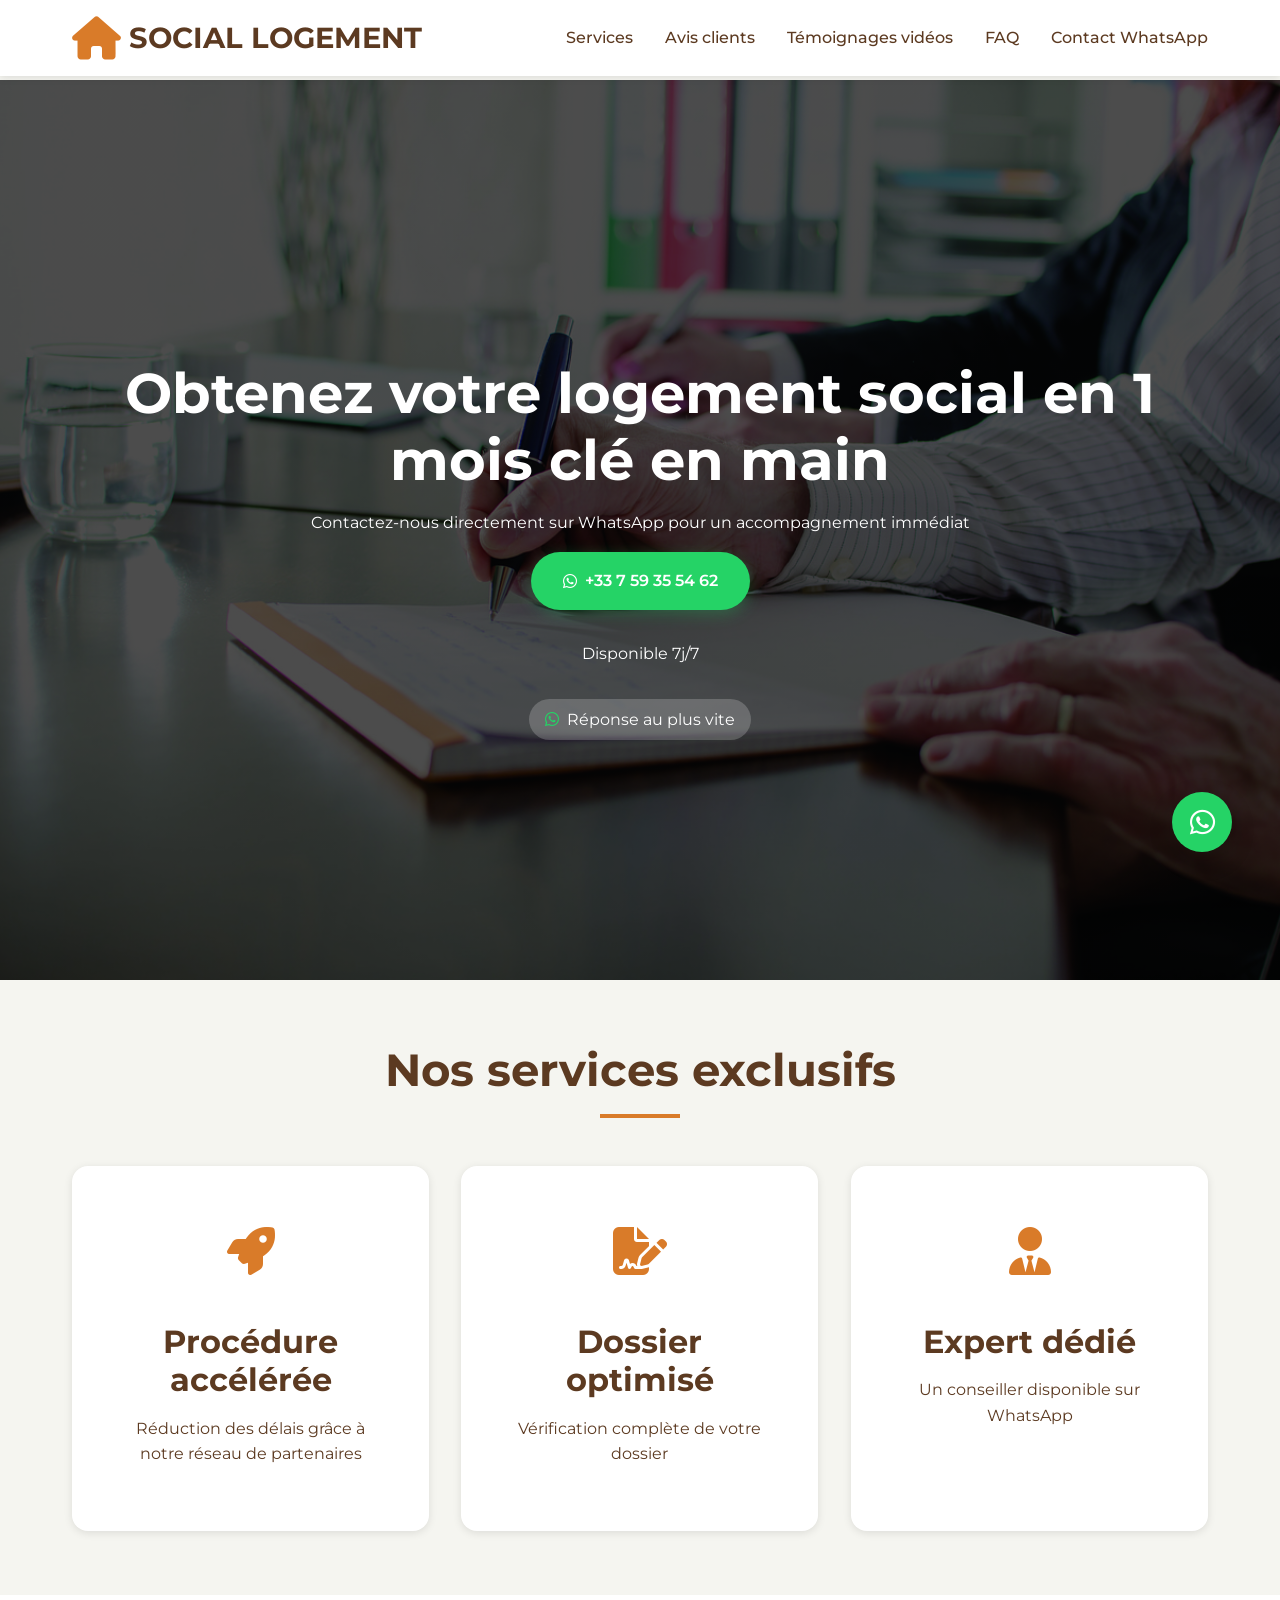
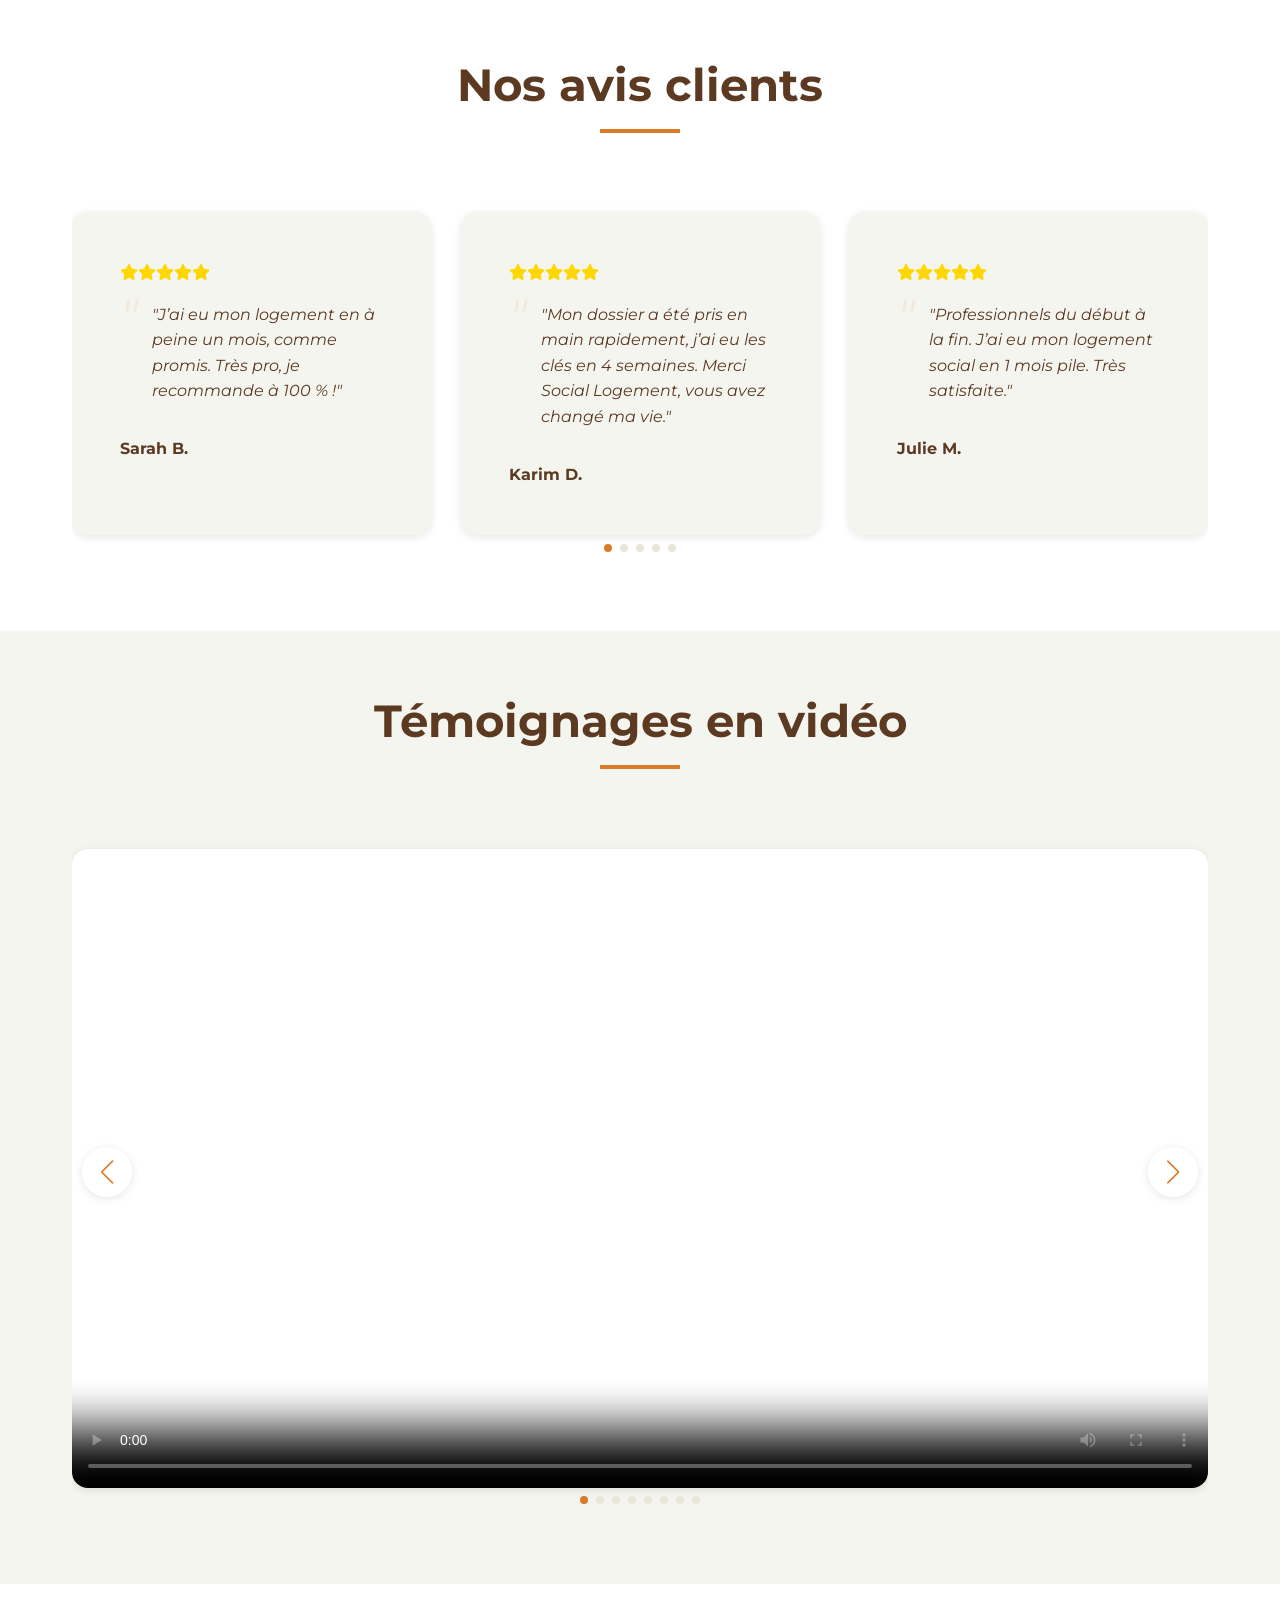
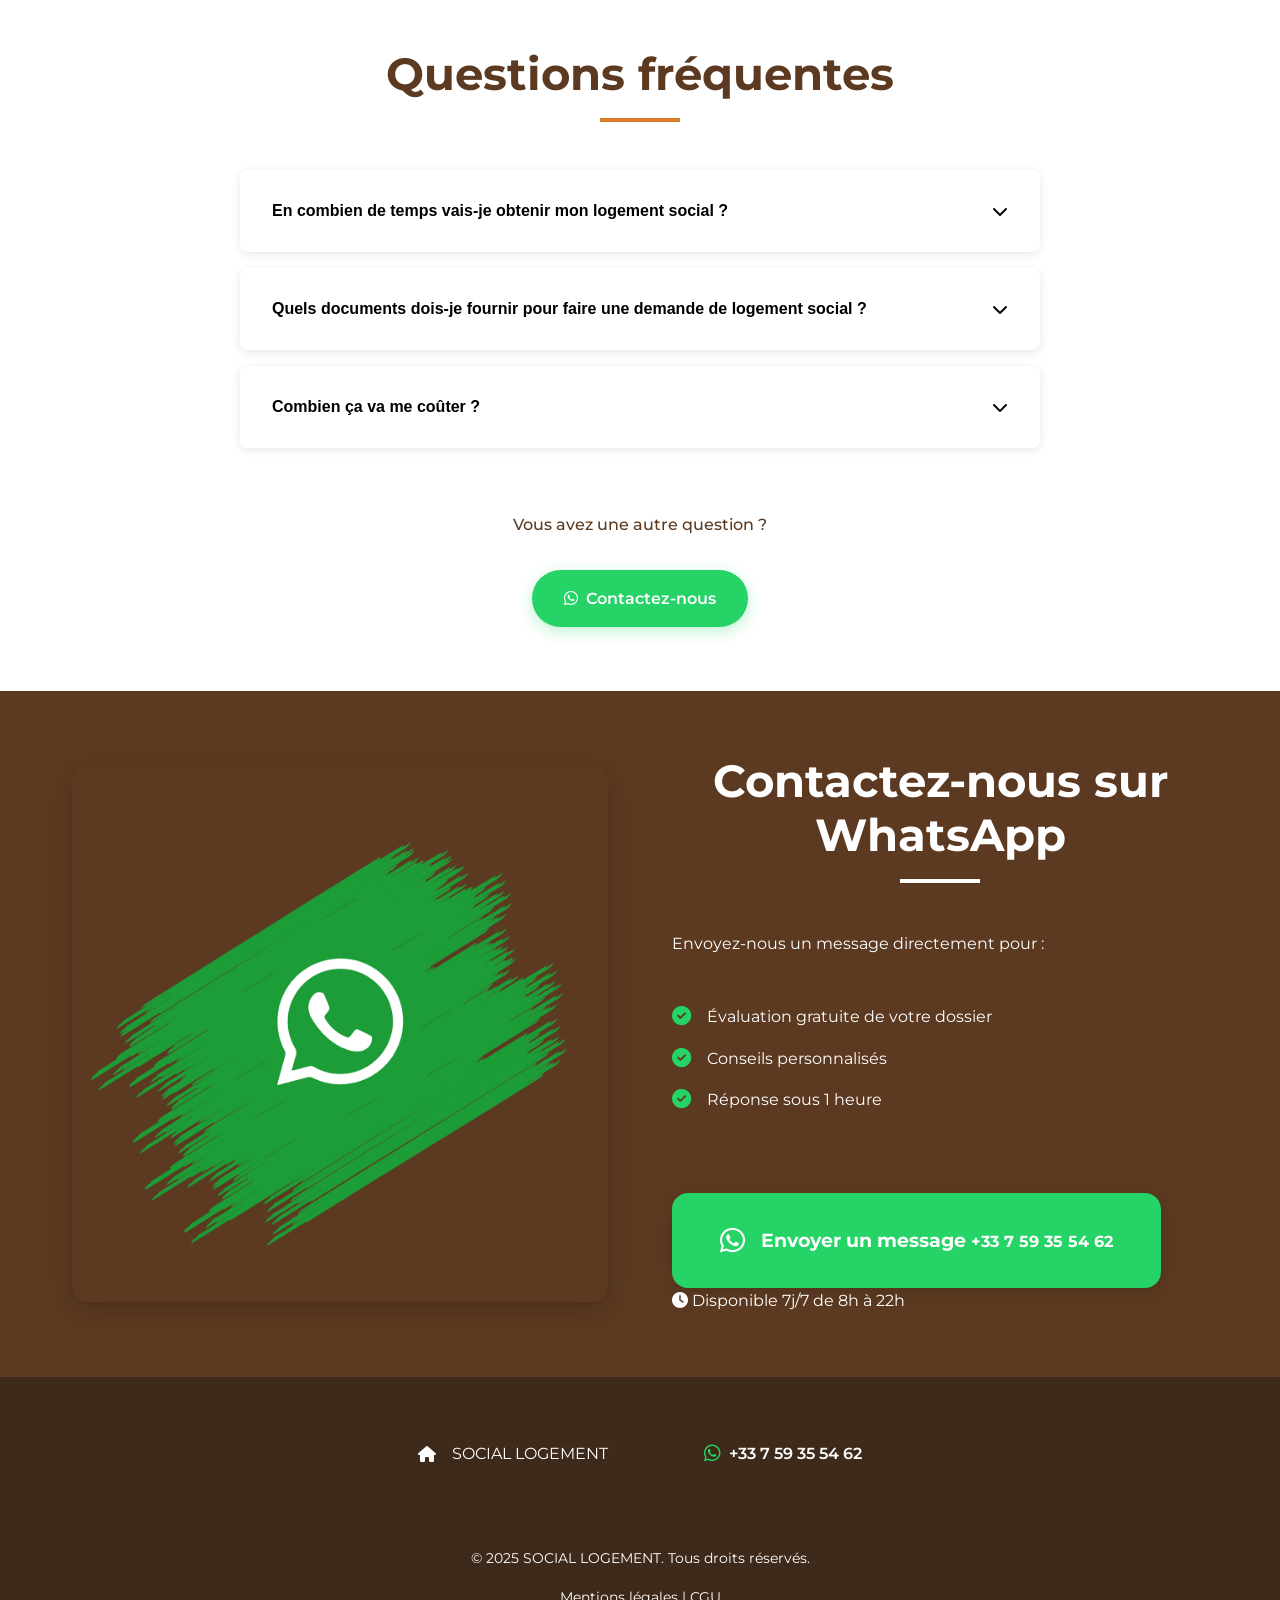
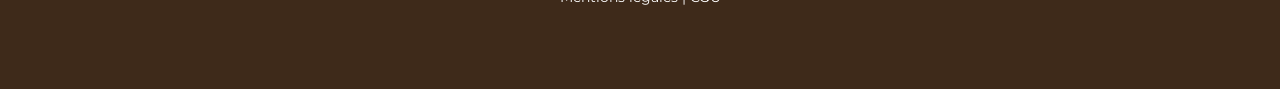
<file: index.html>
<!DOCTYPE html>
<html lang="fr">
<head>
    <meta charset="UTF-8">
    <meta name="viewport" content="width=device-width, initial-scale=1.0">
    <meta name="description" content="SOCIAL LOGEMENT - Accompagnement expert pour obtenir votre logement social rapidement via WhatsApp.">
    <title>SOCIAL LOGEMENT | Solution Rapide via WhatsApp</title>
    <link rel="stylesheet" href="https://cdnjs.cloudflare.com/ajax/libs/font-awesome/6.4.0/css/all.min.css">
    <link href="https://fonts.googleapis.com/css2?family=Montserrat:wght@400;500;600;700&display=swap" rel="stylesheet">
    <link rel="stylesheet" href="https://cdn.jsdelivr.net/npm/swiper@11/swiper-bundle.min.css"/>
    <link rel="stylesheet" href="css/style.css">
    <link rel="icon" href="assets/favicon.ico" type="image/x-icon">
</head>
<body>
    <!-- Header Fixé -->
    <header class="header" >
        <div class="container">
            <nav class="navbar">
                <a href="#" class="logo">
                    <i class="fas fa-home"></i>
                    <span>SOCIAL LOGEMENT</span>
                </a>
                <button class="menu-toggle" aria-label="Menu mobile">
                    <i class="fas fa-bars"></i>
                </button>
                <ul class="nav-links">
                    <li><a href="#services">Services</a></li>
                    <li><a href="#commentaires-ecrits">Avis clients</a></li>
                    <li ><a href="#temoignages-videos">Témoignages vidéos</a></li>
                    <li><a href="#faq">FAQ</a></li>
                    <li><a href="#whatsapp">Contact WhatsApp</a></li>
                </ul>
            </nav>
        </div>
    </header>

    <!-- Hero Section avec WhatsApp en vedette -->
    <section class="hero">
        <div class="container">
            <h1 data-scroll="up"> Obtenez votre logement social en 1 mois clé en main</h1>
            <p class="hero-subtitle" data-scroll="up" data-scroll-delay="100">Contactez-nous directement sur WhatsApp pour un accompagnement immédiat</p>
            
            <a href="https://wa.me/33759355462" class="btn btn-whatsapp pulse" data-scroll="up" data-scroll-delay="200">
                <i class="fab fa-whatsapp"></i>
                <span>+33 7 59 35 54 62</span>
            </a>
            
            <div class="hero-cta" data-scroll="up" data-scroll-delay="300">
                <p>Disponible 7j/7</p>
                <div class="whatsapp-badge">
                    <i class="fab fa-whatsapp"></i>
                    <span>Réponse au plus vite</span>
                </div>
            </div>
        </div>
    </section>

    <!-- Services Section -->
    <section id="services" class="section">
        <div class="container">
            <h2 class="section-title" data-scroll="up">Nos services exclusifs</h2>
            <div class="services-grid">
                <article class="card service-card hover-effect" data-scroll="left">
                    <div class="service-icon">
                        <i class="fas fa-rocket"></i>
                    </div>
                    <h3>Procédure accélérée</h3>
                    <p>Réduction des délais grâce à notre réseau de partenaires</p>
                </article>
                <article class="card service-card hover-effect" data-scroll="up" data-scroll-delay="100">
                    <div class="service-icon">
                        <i class="fas fa-file-signature"></i>
                    </div>
                    <h3>Dossier optimisé</h3>
                    <p>Vérification complète de votre dossier</p>

                </article>
                <article class="card service-card hover-effect" data-scroll="right">
                    <div class="service-icon">
                        <i class="fas fa-user-tie"></i>
                    </div>
                    <h3>Expert dédié</h3>
                    <p>Un conseiller disponible sur WhatsApp</p>

                </article>
            </div>
        </div>
    </section>

<section id="commentaires-ecrits" class="section comments-section">
    <div class="container">
        <h2 class="section-title" data-scroll="up">Nos avis clients</h2>
        <div class="swiper commentsSwiper" id="autoSwiper" data-scroll="up">
            <div class="swiper-wrapper">
                <!-- Commentaire 1 -->
                <div class="swiper-slide">
                    <div class="comment-card">
                        <div class="comment-rating">
                            <i class="fas fa-star"></i><i class="fas fa-star"></i><i class="fas fa-star"></i><i class="fas fa-star"></i><i class="fas fa-star"></i>
                        </div>
                        <p class="comment-text">"J’ai eu mon logement en à peine un mois, comme promis. Très pro, je recommande à 100 % !"</p>
                        <div class="comment-author">
                            <strong>Sarah B.</strong>
                        </div>
                    </div>
                </div>

                <!-- Commentaire 2 -->
                <div class="swiper-slide" data-scroll="up">
                    <div class="comment-card">
                        <div class="comment-rating">
                            <i class="fas fa-star"></i><i class="fas fa-star"></i><i class="fas fa-star"></i><i class="fas fa-star"></i><i class="fas fa-star"></i>
                        </div>
                        <p class="comment-text">"Mon dossier a été pris en main rapidement, j’ai eu les clés en 4 semaines. Merci Social Logement, vous avez changé ma vie."</p>
                        <div class="comment-author">
                            <strong>Karim D.</strong>
                        </div>
                    </div>
                </div>

                <!-- Commentaire 3-->
                <div class="swiper-slide" data-scroll="right">
                    <div class="comment-card">
                        <div class="comment-rating">
                            <i class="fas fa-star"></i><i class="fas fa-star"></i><i class="fas fa-star"></i><i class="fas fa-star"></i><i class="fas fa-star"></i>
                        </div>
                        <p class="comment-text">"Professionnels du début à la fin. J’ai eu mon logement social en 1 mois pile. Très satisfaite."</p>
                        <div class="comment-author">
                            <strong>Julie M.</strong>
                        </div>
                    </div>
                </div>

                <!-- Commentaire 4 -->
                <div class="swiper-slide" data-scroll="left">
                    <div class="comment-card">
                        <div class="comment-rating">
                            <i class="fas fa-star"></i><i class="fas fa-star"></i><i class="fas fa-star"></i><i class="fas fa-star"></i><i class="fas fa-star"></i>
                        </div>
                        <p class="comment-text">"Tout s’est passé sur WhatsApp, simple et rapide. Logement obtenu en moins de 30 jours."</p>
                        <div class="comment-author">
                            <strong>Yacine T.</strong>
                        </div>
                    </div>
                </div>

                <!-- Commentaire 5 -->
                <div class="swiper-slide" data-scroll="up">
                    <div class="comment-card">
                        <div class="comment-rating">
                            <i class="fas fa-star"></i><i class="fas fa-star"></i><i class="fas fa-star"></i><i class="fas fa-star"></i><i class="fas fa-star"></i>
                        </div>
                        <p class="comment-text">"Dossier traité en priorité, logement reçu dans les temps. Service fiable et très pro."</p>
                        <div class="comment-author">
                            <strong>Nadia L.</strong>
                        </div>
                    </div>
                </div>
            </div>
            <div class="swiper-pagination"></div>
        </div>
    </div>
</section>

    <!-- Section Témoignages Vidéos -->
    <section id="temoignages-videos" class="section video-testimonials-section">
        <div class="container">
            <h2 class="section-title" data-scroll="up">Témoignages en vidéo</h2>
            <div class="swiper videoTestimonialsSwiper" data-scroll="up">
                <div class="swiper-wrapper">
                    <!-- Vidéo 1 -->
                    <div class="swiper-slide" data-scroll="left">
                        <div class="video-testimonial-card">
                            <div class="video-container">
                                <video controls poster="assets/videos/poster-1.mp4">
                                    <source src="assets/videos/poster-1.mp4" type="video/mp4">
                                </video>
                            </div>
                        </div>
                    </div>
                    
                    <!-- Vidéo 2 -->
                    <div class="swiper-slide" data-scroll="up" data-scroll-delay="100">
                        <div class="video-testimonial-card">
                            <div class="video-container">
                                <video controls poster="assets/videos/poster-2.mp4">
                                    <source src="assets/videos/poster-2.mp4" type="video/mp4">
                                </video>
                            </div>
                        </div>
                    </div>
                    
                    <!-- Vidéo 3 -->
                    <div class="swiper-slide" data-scroll="right">
                        <div class="video-testimonial-card">
                            <div class="video-container">
                                <video controls poster="assets/videos/poster-3.mp4">
                                    <source src="assets/videos/poster-3.mp4" type="video/mp4">
                                </video>
                            </div>
                        </div>
                    </div>
                    <!-- Vidéo 4 -->
                    <div class="swiper-slide" data-scroll="right">
                        <div class="video-testimonial-card">
                            <div class="video-container">
                                <video controls poster="assets/videos/poster-4.mp4">
                                    <source src="assets/videos/poster-4.mp4" type="video/mp4">
                                </video>
                            </div>
                        </div>
                    </div>
                    <!-- Vidéo 5 -->
                    <div class="swiper-slide" data-scroll="right">
                        <div class="video-testimonial-card">
                            <div class="video-container">
                                <video controls poster="assets/videos/poster-5.mp4">
                                    <source src="assets/videos/poster-5.mp4" type="video/mp4">
                                </video>
                            </div>
                        </div>
                    </div>
                    <!-- Vidéo 6 -->
                    <div class="swiper-slide" data-scroll="right">
                        <div class="video-testimonial-card">
                            <div class="video-container">
                                <video controls poster="assets/videos/poster-6.mp4">
                                    <source src="assets/videos/poster-6.mp4" type="video/mp4">
                                </video>
                            </div>
                        </div>
                    </div>
                    <!-- Vidéo 7 -->
                    <div class="swiper-slide" data-scroll="right">
                        <div class="video-testimonial-card">
                            <div class="video-container">
                                <video controls poster="assets/videos/poster-7.mp4">
                                    <source src="assets/videos/poster-7.mp4" type="video/mp4">
                                </video>
                            </div>
                        </div>
                    </div>
                    <!-- Vidéo 8 -->
                    <div class="swiper-slide" data-scroll="right">
                        <div class="video-testimonial-card">
                            <div class="video-container">
                                <video controls poster="assets/videos/poster-8.mp4">
                                    <source src="assets/videos/poster-8.mp4" type="video/mp4">
                                </video>
                            </div>
                        </div>
                    </div>
                </div>
                <div class="swiper-button-next"></div>
                <div class="swiper-button-prev"></div>
                <div class="swiper-pagination"></div>
            </div>
        </div>
    </section>
<!-- Section FAQ -->
<section id="faq" class="section faq-section">
    <div class="container">
        <h2 class="section-title">Questions fréquentes</h2>
        
        <div class="faq-container">
            <!-- Question 1 -->
            <div class="faq-item">
                <button class="faq-question">
                    <span>En combien de temps vais-je obtenir mon logement social ?</span>
                    <i class="fas fa-chevron-down"></i>
                </button>
                <div class="faq-answer">
                    <p>Grâce à nos contacts privilégiés avec les bailleurs sociaux et notre expérience dans le traitement des dossiers, votre demande sera traitée en priorité.</p>
                    <p><strong>👉 Délai estimé : 1 mois seulement</strong> pour obtenir une proposition de logement social adaptée à votre situation.</p>
                    <p>Nous mettons tout en œuvre pour accélérer les démarches et vous accompagner efficacement, là où les délais classiques peuvent prendre plusieurs mois.</p>
                </div>
            </div>
            
            <!-- Question 2 -->
            <div class="faq-item">
                <button class="faq-question">
                    <span>Quels documents dois-je fournir pour faire une demande de logement social ?</span>
                    <i class="fas fa-chevron-down"></i>
                </button>
                <div class="faq-answer">
                    <p>Pour constituer votre dossier, merci de nous envoyer les éléments suivants directement sur WhatsApp :</p>
                    <p><strong>📄 Pièces à fournir :</strong></p>
                    <ul>
                        <li>Pièce d'identité recto-verso (CNI, passeport ou titre de séjour)</li>
                        <li>Dernier avis d'imposition</li>
                        <li>Numéro unique de demande de logement (facultatif, mais recommandé si vous l'avez déjà)</li>
                    </ul>
                    <p><strong>📍 Informations à préciser :</strong></p>
                    <ul>
                        <li>La liste des 3 secteurs géographiques souhaités, par ordre de priorité</li>
                        <li>La taille du logement souhaité (nombre de pièces ou nombre de personnes au foyer)</li>
                    </ul>
                    <p>Nous nous occupons du reste pour accélérer le processus et vous faire gagner du temps !</p>
                </div>
            </div>
            
            <!-- Question 3 -->
            <div class="faq-item">
                <button class="faq-question">
                    <span>Combien ça va me coûter ?</span>
                    <i class="fas fa-chevron-down"></i>
                </button>
                <div class="faq-answer">
                    <p><strong>💬 Le tarif exact sera communiqué uniquement sur WhatsApp</strong>, après étude de votre situation et de vos besoins.</p>
                    <p><strong>⚠️ Un acompte est obligatoire :</strong> nous ne lançons aucune démarche sans confirmation ni paiement préalable.</p>
                    <p>Nous ne proposons aucun rendez-vous en physique ou par téléphone – tout se fait exclusivement via WhatsApp, pour plus de rapidité et de simplicité.</p>
                    <p>Notre équipe reste disponible pour répondre à toutes vos questions dès que vous nous contactez.</p>
                </div>
            </div>
        </div>
        
        <div class="faq-cta">
            <p>Vous avez une autre question ?</p>
            <a href="https://wa.me/33759355462" class="btn btn-whatsapp">
                <i class="fab fa-whatsapp"></i>
                <span>Contactez-nous</span>
            </a>
        </div>
    </div>
</section>

    <!-- Section WhatsApp -->
    <section id="whatsapp" class="section whatsapp-section">
        <div class="container">
            <div class="whatsapp-container">
                <div class="whatsapp-image" data-scroll="left">
                    <img src="assets/whatsapp-illustration.png" alt="Contact WhatsApp">
                </div>
                <div class="whatsapp-content" data-scroll="right">
                    <h2 class="section-title">Contactez-nous sur WhatsApp</h2>
                    <p data-scroll="right" data-scroll-delay="100">Envoyez-nous un message directement pour :</p>
                    <ul class="whatsapp-features">
                        <li data-scroll="right" data-scroll-delay="150"><i class="fas fa-check-circle"></i> Évaluation gratuite de votre dossier</li>
                        <li data-scroll="right" data-scroll-delay="200"><i class="fas fa-check-circle"></i> Conseils personnalisés</li>
                        <li data-scroll="right" data-scroll-delay="250"><i class="fas fa-check-circle"></i> Réponse sous 1 heure</li>
                    </ul>
                    <a href="https://wa.me/33759355462" class="btn btn-whatsapp-large pulse" data-scroll="up" data-scroll-delay="300">
                        <i class="fab fa-whatsapp"></i>
                        <span>Envoyer un message <small><b>+33 7 59 35 54 62</b></small></span>
                        
                    </a>
                    <div class="whatsapp-hours" data-scroll="up" data-scroll-delay="350">
                        <i class="fas fa-clock"></i>
                        <span>Disponible 7j/7 de 8h à 22h</span>
                    </div>
                </div>
            </div>
        </div>
    </section>

    <!-- Footer -->
    <footer class="footer">
        <div class="footer-content">
            <div class="footer-logo" data-scroll="left">
                <i class="fas fa-home"></i>
                <span>SOCIAL LOGEMENT</span>
            </div>
            <div class="footer-whatsapp" data-scroll="up" data-scroll-delay="100">
                <a href="https://wa.me/33759355462" class="whatsapp-link">
                    <i class="fab fa-whatsapp"></i>
                    <span>+33 7 59 35 54 62</span>
                    
                    
                </a>
            </div>
            <div class="footer-legal" data-scroll="right">
                <p>&copy; 2025 SOCIAL LOGEMENT. Tous droits réservés.</p>
                <p><a href="#">Mentions légales</a> | <a href="#">CGU</a></p>
            </div>
        </div>
    </footer>

    <!-- Bouton WhatsApp flottant -->
    <a href="https://wa.me/33759355462" class="float-whatsapp pulse" data-scroll>
        <i class="fab fa-whatsapp"></i>
    </a>

    <!-- Swiper JS -->
    <script src="https://cdn.jsdelivr.net/npm/swiper@11/swiper-bundle.min.js"></script>
    <!-- Main JS -->
    <script src="js/script.js"></script>
</body>
</html>
</file>
<file: css/style.css>
/* =============================================
   FICHIER STYLE.CSS POUR SOCIAL LOGEMENT
   Version : 3.0
   Auteur : [Votre nom]
   Date : [Date]
   ============================================= */

/* ====================
   VARIABLES
   ==================== */
:root {
  /* Votre palette de couleurs */
  --beige-light: #F5F5F0;
  --beige-dark: #E8E5DA;
  --marron-light: #5C3A21;
  --marron-dark: #3E2A1A;
  --orange-light: #D97B29;
  --orange-dark: #B26221;
  
  /* Couleurs WhatsApp uniquement */
  --whatsapp: #25D366;
  --whatsapp-dark: #128C7E;
  
  /* Neutres */
  --white: #FFFFFF;
  --black: #000000;
  --gray: #777777;

  /* Typographie */
  --font-main: 'Montserrat', sans-serif;
  --font-size-base: 16px;
  --line-height-base: 1.6;

  /* Espacements */
  --space-xs: 0.5rem;
  --space-sm: 1rem;
  --space-md: 2rem;
  --space-lg: 3rem;
  --space-xl: 4rem;

  /* Effets */
  --transition-base: all 0.3s ease-in-out;
  --shadow-sm: 0 2px 8px rgba(0,0,0,0.1);
  --shadow-md: 0 4px 16px rgba(0,0,0,0.15);
  --shadow-lg: 0 8px 24px rgba(0,0,0,0.2);
  --border-radius: 8px;
  --border-radius-lg: 16px;
}

/* ====================
   RESET ET BASE
   ==================== */
*,
*::before,
*::after {
  box-sizing: border-box;
  margin: 0;
  padding: 0;
}

html {
  scroll-behavior: smooth;
  font-size: var(--font-size-base);
}

body {
  font-family: var(--font-main);
  line-height: var(--line-height-base);
  color: var(--marron-light);
  background-color: var(--beige-light);
  overflow-x: hidden;
  padding-top: 80px; /* Pour le header fixe */
}

a {
  text-decoration: none;
  color: inherit;
  transition: var(--transition-base);
}

img, video {
  max-width: 100%;
  height: auto;
  display: block;
}

ul, ol {
  list-style: none;
}

/* ====================
   TYPOGRAPHIE
   ==================== */
h1, h2, h3, h4, h5, h6 {
  font-weight: 700;
  line-height: 1.2;
  margin-bottom: var(--space-sm);
}

h1 { font-size: clamp(2.5rem, 5vw, 3.5rem); }
h2 { font-size: clamp(2rem, 4vw, 2.8rem); }
h3 { font-size: clamp(1.5rem, 3vw, 2rem); }

p {
  margin-bottom: var(--space-sm);
}

/* ====================
   LAYOUT
   ==================== */
.container {
  width: 100%;
  max-width: 1200px;
  margin: 0 auto;
  padding: 0 var(--space-md);
}

.section {
  padding: var(--space-xl) 0;
  position: relative;
}

.section-title {
  text-align: center;
  margin-bottom: var(--space-lg);
  position: relative;
}

.section-title::after {
  content: '';
  display: block;
  width: 80px;
  height: 4px;
  background: var(--orange-light);
  margin: var(--space-sm) auto 0;
}

/* ====================
   COMPOSANTS
   ==================== */

/* Header - Correction du bug PC */
.header {
  position: fixed;
  top: 0;
  left: 0;
  width: 100%;
  background-color: var(--white);
  box-shadow: var(--shadow-sm);
  z-index: 1000;
  padding: 15px 0;
}

.navbar {
  display: flex;
  justify-content: space-between;
  align-items: center;
}

.logo {
  display: flex;
  align-items: center;
  font-size: 1.8rem;
  font-weight: 700;
  color: var(--marron-light);
}

.logo i {
  margin-right: var(--space-xs);
  color: var(--orange-light);
  font-size: 1.5em;
}

.nav-links {
  display: flex;
  gap: var(--space-md);
}

.nav-links a {
  font-weight: 500;
  position: relative;
}

.nav-links a::after {
  content: '';
  position: absolute;
  bottom: -3px;
  left: 0;
  width: 0;
  height: 2px;
  background: var(--orange-light);
  transition: var(--transition-base);
}

.nav-links a:hover::after {
  width: 100%;
}

.menu-toggle {
  display: none;
  background: none;
  border: none;
  font-size: 1.5rem;
  color: var(--marron-light);
  cursor: pointer;
}

/* Boutons */
.btn {
  display: inline-flex;
  align-items: center;
  justify-content: center;
  padding: var(--space-sm) var(--space-md);
  border-radius: 50px;
  font-weight: 600;
  transition: var(--transition-base);
}

.btn-primary {
  background-color: var(--orange-light);
  color: var(--white);
}

.btn-primary:hover {
  background-color: var(--orange-dark);
  transform: translateY(-3px);
}

/* Boutons WhatsApp (seuls éléments verts) */
.btn-whatsapp {
  background-color: var(--whatsapp);
  color: var(--white);
  box-shadow: 0 4px 15px rgba(37, 211, 102, 0.3);
}

.btn-whatsapp:hover {
  background-color: var(--whatsapp-dark);
  transform: translateY(-3px);
  box-shadow: 0 8px 20px rgba(37, 211, 102, 0.4);
}

.btn-whatsapp i {
  margin-right: var(--space-xs);
}

/* Hero Section */
.hero {
  min-height: 100vh;
  display: flex;
  flex-direction: column;
  justify-content: center;
  align-items: center;
  text-align: center;
  padding: 120px var(--space-md) 80px;
  background: linear-gradient(rgba(0, 0, 0, 0.7), rgba(0, 0, 0, 0.7)), url('../assets/hero-bg.png') center/cover;
  color: var(--white);
}

.hero-cta {
  margin-top: var(--space-md);
}

.whatsapp-badge {
  display: inline-flex;
  align-items: center;
  background: rgba(255, 255, 255, 0.2);
  padding: var(--space-xs) var(--space-sm);
  border-radius: 50px;
  margin-top: var(--space-sm);
}

.whatsapp-badge i {
  color: var(--whatsapp);
  margin-right: var(--space-xs);
}

/* Animation pulsante pour WhatsApp uniquement */
@keyframes pulse {
  0% {
    transform: scale(1);
    box-shadow: 0 0 0 0 rgba(37, 211, 102, 0.7);
  }
  70% {
    transform: scale(1.05);
    box-shadow: 0 0 0 10px rgba(37, 211, 102, 0);
  }
  100% {
    transform: scale(1);
    box-shadow: 0 0 0 0 rgba(37, 211, 102, 0);
  }
}

.pulse {
  animation: pulse 2s infinite;
}

/* Services Section */
.services-grid {
  display: grid;
  grid-template-columns: repeat(auto-fit, minmax(300px, 1fr));
  gap: var(--space-md);
}

.service-card {
  background: var(--white);
  border-radius: var(--border-radius-lg);
  padding: var(--space-lg);
  text-align: center;
  box-shadow: var(--shadow-sm);
  transition: var(--transition-base);
  position: relative;
  overflow: hidden;
}

.service-card:hover {
  transform: translateY(-10px);
  box-shadow: var(--shadow-lg);
}

.service-icon {
  font-size: 3rem;
  color: var(--orange-light);
  margin-bottom: var(--space-md);
  transition: var(--transition-base);
}

.service-card:hover .service-icon {
  transform: scale(1.2);
}

/* Section Commentaires Écrits */
.comments-section {
  background: var(--white);
}

.comment-card {
  background: var(--beige-light);
  border-radius: var(--border-radius-lg);
  padding: var(--space-lg);
  height: 100%;
  box-shadow: var(--shadow-sm);
}

.comment-rating {
  color: #FFD700;
  margin-bottom: var(--space-sm);
}

.comment-text {
  font-style: italic;
  margin-bottom: var(--space-md);
  position: relative;
  padding-left: var(--space-md);
}

.comment-text::before {
  content: '"';
  position: absolute;
  left: 0;
  top: -10px;
  font-size: 3rem;
  color: rgba(217, 123, 41, 0.1);
  line-height: 1;
}

.comment-author {
  display: flex;
  flex-direction: column;
}

.comment-author strong {
  color: var(--marron-light);
}

.comment-author span {
  font-size: 0.9rem;
  color: var(--gray);
}

/* Section Témoignages Vidéos */
.video-testimonials-section {
  background: var(--beige-light);
}

.video-testimonial-card {
  background: var(--white);
  border-radius: var(--border-radius-lg);
  overflow: hidden;
  box-shadow: var(--shadow-sm);
  transition: var(--transition-base);
}

.video-testimonial-card:hover {
  transform: translateY(-5px);
  box-shadow: var(--shadow-lg);
}

.video-container {
  position: relative;
  padding-bottom: 56.25%;
  height: 0;
  overflow: hidden;
}

.video-container video {
  position: absolute;
  top: 0;
  left: 0;
  width: 100%;
  height: 100%;

}

.video-info {
  padding: var(--space-md);
  text-align: center;
}

.video-info h3 {
  color: var(--marron-light);
  margin-bottom: var(--space-xs);
}

/* Section WhatsApp */
.whatsapp-section {
  background: var(--marron-light);
  color: var(--white);
}

.whatsapp-container {
  display: grid;
  grid-template-columns: 1fr 1fr;
  gap: var(--space-xl);
  align-items: center;
}

.whatsapp-image img {
  width: 100%;
  border-radius: var(--border-radius-lg);
  box-shadow: var(--shadow-lg);
}

.whatsapp-content .section-title {
  color: var(--white);
}

.whatsapp-content .section-title::after {
  background: var(--white);
}

.whatsapp-features {
  list-style: none;
  margin: var(--space-lg) 0;
}

.whatsapp-features li {
  margin-bottom: var(--space-sm);
  display: flex;
  align-items: center;
}

.whatsapp-features i {
  margin-right: var(--space-sm);
  font-size: 1.2rem;
  color: var(--whatsapp);
}

.btn-whatsapp-large {
  display: inline-flex;
  align-items: center;
  background: var(--whatsapp);
  color: var(--white);
  padding: var(--space-md) var(--space-lg);
  border-radius: var(--border-radius-lg);
  font-weight: 700;
  font-size: 1.2rem;
  transition: var(--transition-base);
  box-shadow: var(--shadow-md);
  margin-top: var(--space-md);
}

.btn-whatsapp-large:hover {
  background: var(--whatsapp-dark);
  transform: translateY(-3px);
  box-shadow: var(--shadow-lg);
}

.btn-whatsapp-large i {
  font-size: 1.8rem;
  margin-right: var(--space-sm);
}

/* ================ FOOTER ================ */
.footer {
    background: var(--marron-dark);
    color: var(--white);
    padding: var(--space-xl) 0;
    text-align: center;
}

.footer-content {
    display: flex;
    flex-direction: column;
    align-items: center;
    gap: var(--space-md); /* Espacement entre les éléments */
}

.footer-logo {
    display: flex;
    align-items: center;
    gap: var(--space-sm);
    margin-bottom: var(--space-sm);
}

.footer-whatsapp {
    display: flex;
    align-items: center;
    gap: var(--space-sm);
    margin: var(--space-sm) 0;
}

.whatsapp-link {
    display: inline-flex;
    align-items: center;
    gap: var(--space-xs);
    color: var(--white);
    font-weight: 600;
}

.whatsapp-link i {
    color: var(--whatsapp);
    font-size: 1.2rem;
}

.footer-legal {
    margin-top: var(--space-md);
    font-size: 0.9rem;
    width: 100%;
}

/* Version desktop - alignement horizontal */
@media (min-width: 768px) {
    .footer-content {
        flex-direction: row;
        justify-content: center;
        flex-wrap: wrap;
    }
    
    .footer-logo,
    .footer-whatsapp {
        margin: 0 var(--space-md);
    }
    
    .footer-legal {
        flex-basis: 100%;
        margin-top: var(--space-lg);
    }
}

/* Bouton WhatsApp flottant */
.float-whatsapp {
  position: fixed;
  bottom: var(--space-lg);
  right: var(--space-lg);
  width: 60px;
  height: 60px;
  background: var(--whatsapp);
  color: var(--white);
  border-radius: 50%;
  display: flex;
  align-items: center;
  justify-content: center;
  font-size: 1.8rem;
  box-shadow: var(--shadow-lg);
  z-index: 999;
  transition: var(--transition-base);
}

.float-whatsapp:hover {
  background: var(--whatsapp-dark);
  transform: scale(1.1);
}

/* ====================
   SWIPER OVERRIDES
   ==================== */
.swiper {
  width: 100%;
  padding: var(--space-md) 0;
}

.swiper-slide {
  height: auto;
}

.swiper-pagination-bullet {
  background: var(--beige-dark);
  opacity: 1;
}

.swiper-pagination-bullet-active {
  background: var(--orange-light);
}

.swiper-button-next,
.swiper-button-prev {
  color: var(--orange-light);
  background: rgba(255, 255, 255, 0.8);
  width: 50px;
  height: 50px;
  border-radius: 50%;
  box-shadow: var(--shadow-sm);
  transition: var(--transition-base);
}

.swiper-button-next:hover,
.swiper-button-prev:hover {
  background: var(--white);
  transform: scale(1.1);
}

.swiper-button-next::after,
.swiper-button-prev::after {
  font-size: 1.5rem;
}

/* ====================
   RESPONSIVE
   ==================== */
@media (max-width: 992px) {
  .whatsapp-container {
    grid-template-columns: 1fr;
    gap: var(--space-lg);
  }
  
  .whatsapp-image {
    max-width: 500px;
    margin: 0 auto;
  }
}

@media (max-width: 768px) {
  .menu-toggle {
    display: block;
  }
  
  .nav-links {
    position: fixed;
    top: 80px;
    left: 0;
    width: 100%;
    background: var(--white);
    flex-direction: column;
    align-items: center;
    padding: var(--space-md) 0;
    box-shadow: 0 10px 15px rgba(0, 0, 0, 0.1);
    transform: translateY(-150%);
    transition: var(--transition-base);
  }
  
  .nav-links.active {
    transform: translateY(0);
  }
  
  .nav-links li {
    margin: var(--space-sm) 0;
  }
  
  .hero h1 {
    font-size: 2.2rem;
  }
  
  .section {
    padding: var(--space-lg) 0;
  }
  
  .swiper-button-next,
  .swiper-button-prev {
    display: none;
  }
}

@media (max-width: 576px) {
  :root {
    --font-size-base: 15px;
  }
  
  .hero h1 {
    font-size: 1.8rem;
  }
  
  .btn-whatsapp {
    padding: var(--space-sm) var(--space-md);
    font-size: 1rem;
  }
  
  .float-whatsapp {
    width: 50px;
    height: 50px;
    font-size: 1.5rem;
    bottom: var(--space-md);
    right: var(--space-md);
  }
}

/* ====================
   ANIMATION SCROLL
   ==================== */
[data-scroll] {
  opacity: 0;
  transition: opacity 0.8s ease-out, transform 0.8s ease-out;
  will-change: opacity, transform;
}

[data-scroll="in"] {
  opacity: 1;
  transform: translate(0, 0) !important;
}

[data-scroll="left"] {
  transform: translateX(-50px);
}

[data-scroll="right"] {
  transform: translateX(50px);
}

[data-scroll="up"] {
  transform: translateY(50px);
}

[data-scroll="down"] {
  transform: translateY(-50px);
}

/* Délais d'animation */
[data-scroll-delay="100"] { transition-delay: 0.1s; }
[data-scroll-delay="150"] { transition-delay: 0.15s; }
[data-scroll-delay="200"] { transition-delay: 0.2s; }
[data-scroll-delay="250"] { transition-delay: 0.25s; }
[data-scroll-delay="300"] { transition-delay: 0.3s; }
[data-scroll-delay="350"] { transition-delay: 0.35s; }

/* ================ FAQ SECTION ================ */
.faq-section {
    background: var(--white);
}

.faq-container {
    max-width: 800px;
    margin: 0 auto;
}

.faq-item {
    margin-bottom: var(--space-sm);
    border-radius: var(--border-radius);
    overflow: hidden;
    box-shadow: var(--shadow-sm);
}

.faq-question {
    width: 100%;
    padding: var(--space-md);
    background: var(--light);
    border: none;
    display: flex;
    justify-content: space-between;
    align-items: center;
    text-align: left;
    font-weight: 600;
    font-size: 1rem;
    cursor: pointer;
    transition: var(--transition);
}

.faq-question:hover {
    background: #e8e8e8;
}

.faq-question i {
    transition: transform 0.3s ease;
}

.faq-item.active .faq-question i {
    transform: rotate(180deg);
}

.faq-answer {
    padding: 0 var(--space-md);
    max-height: 0;
    overflow: hidden;
    transition: max-height 0.3s ease, padding 0.3s ease;
}

.faq-item.active .faq-answer {
    padding: var(--space-md);
    max-height: 300px;
}

.faq-answer p {
    margin-bottom: 0;
}

.faq-cta {
    text-align: center;
    margin-top: var(--space-xl);
}

.faq-cta p {
    margin-bottom: var(--space-md);
    font-weight: 500;
}

/* Animation douce pour l'ouverture */
@keyframes fadeIn {
    from { opacity: 0; transform: translateY(-10px); }
    to { opacity: 1; transform: translateY(0); }
}

.faq-item.active .faq-answer p {
    animation: fadeIn 0.3s ease-out;
}
</file>
